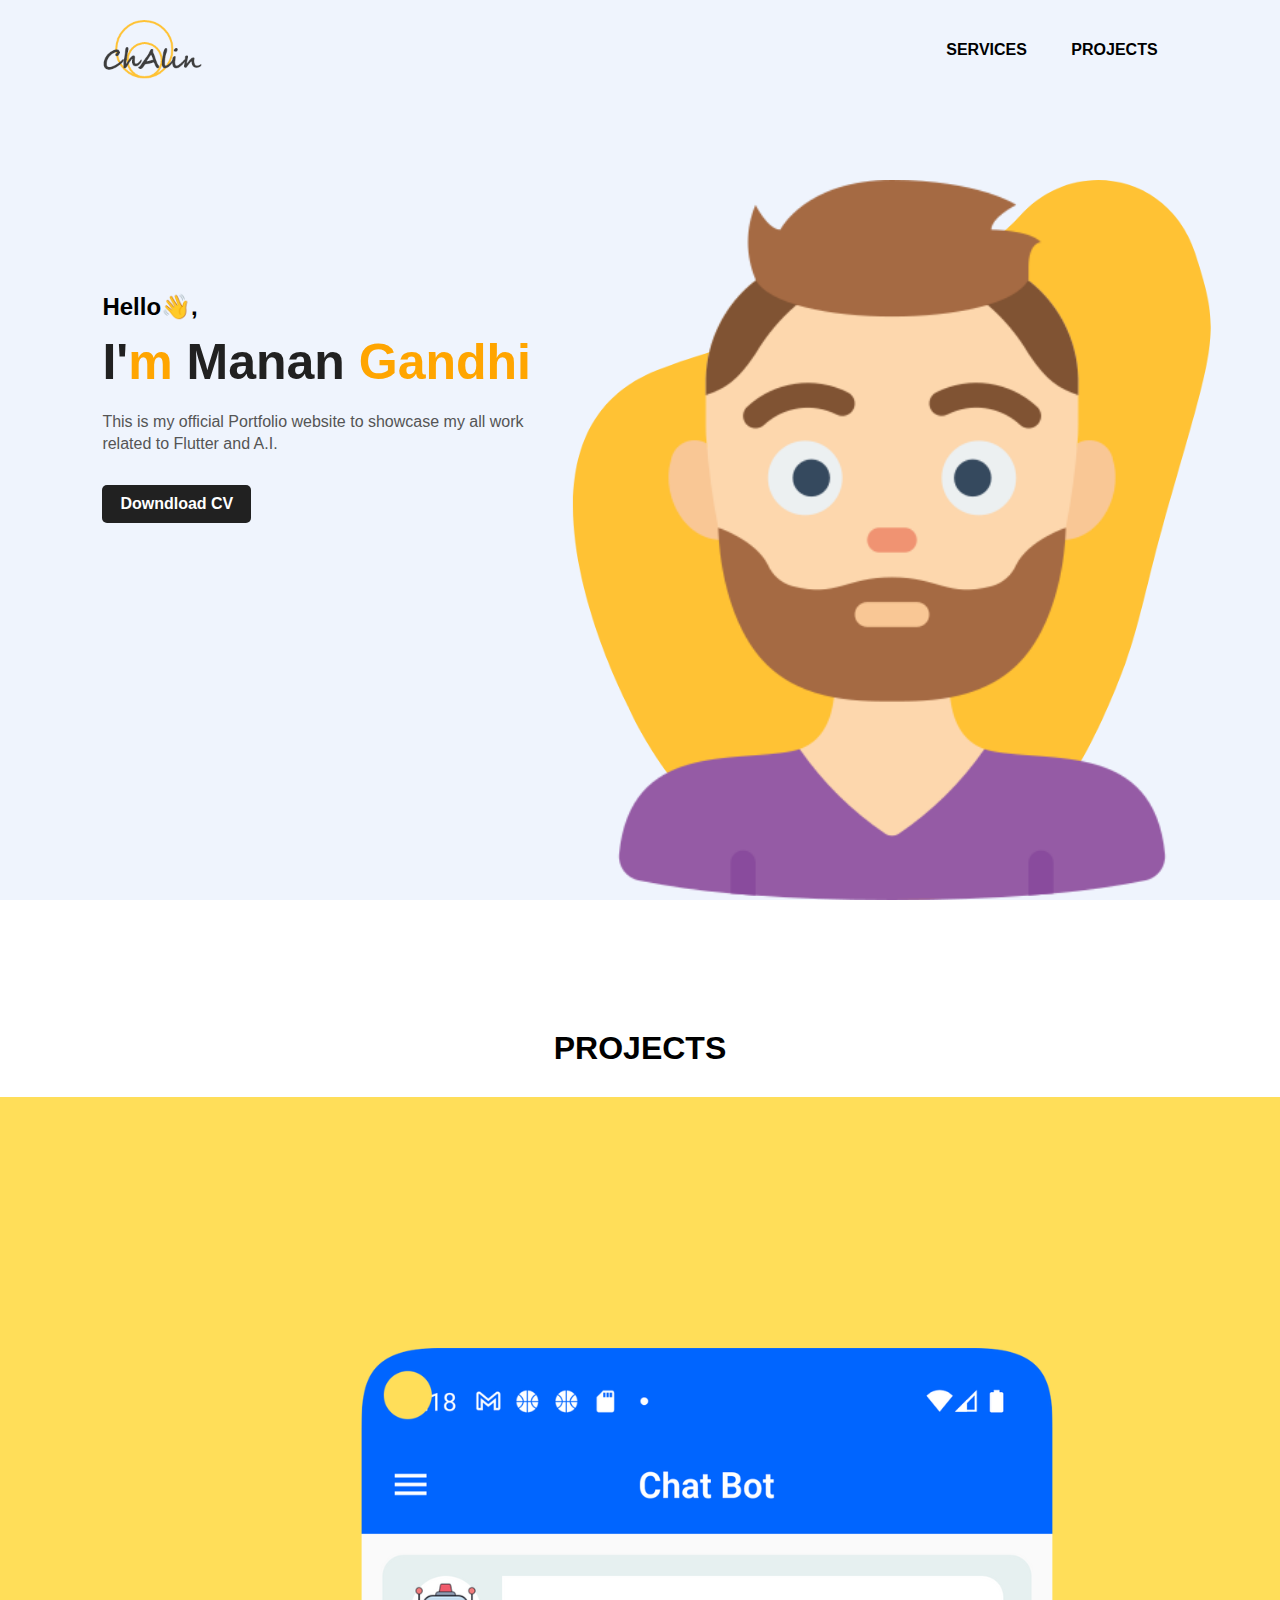
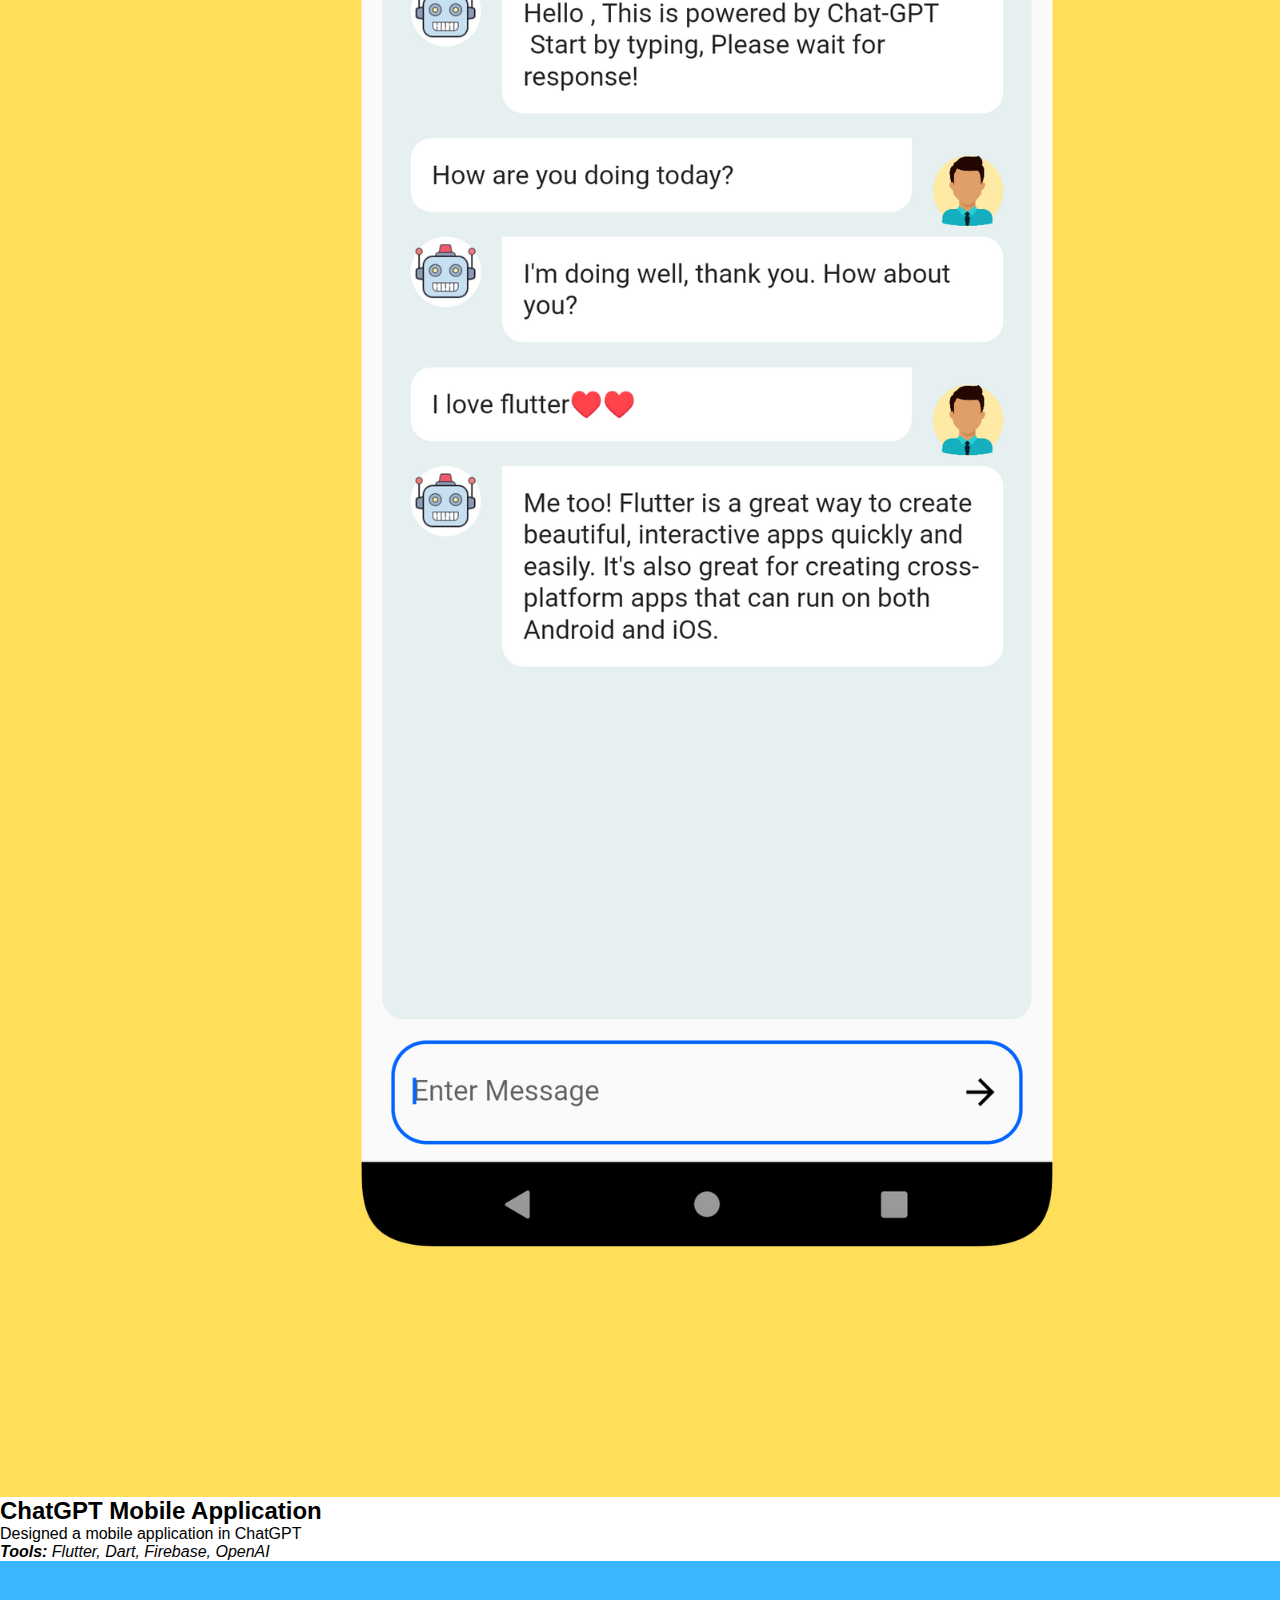
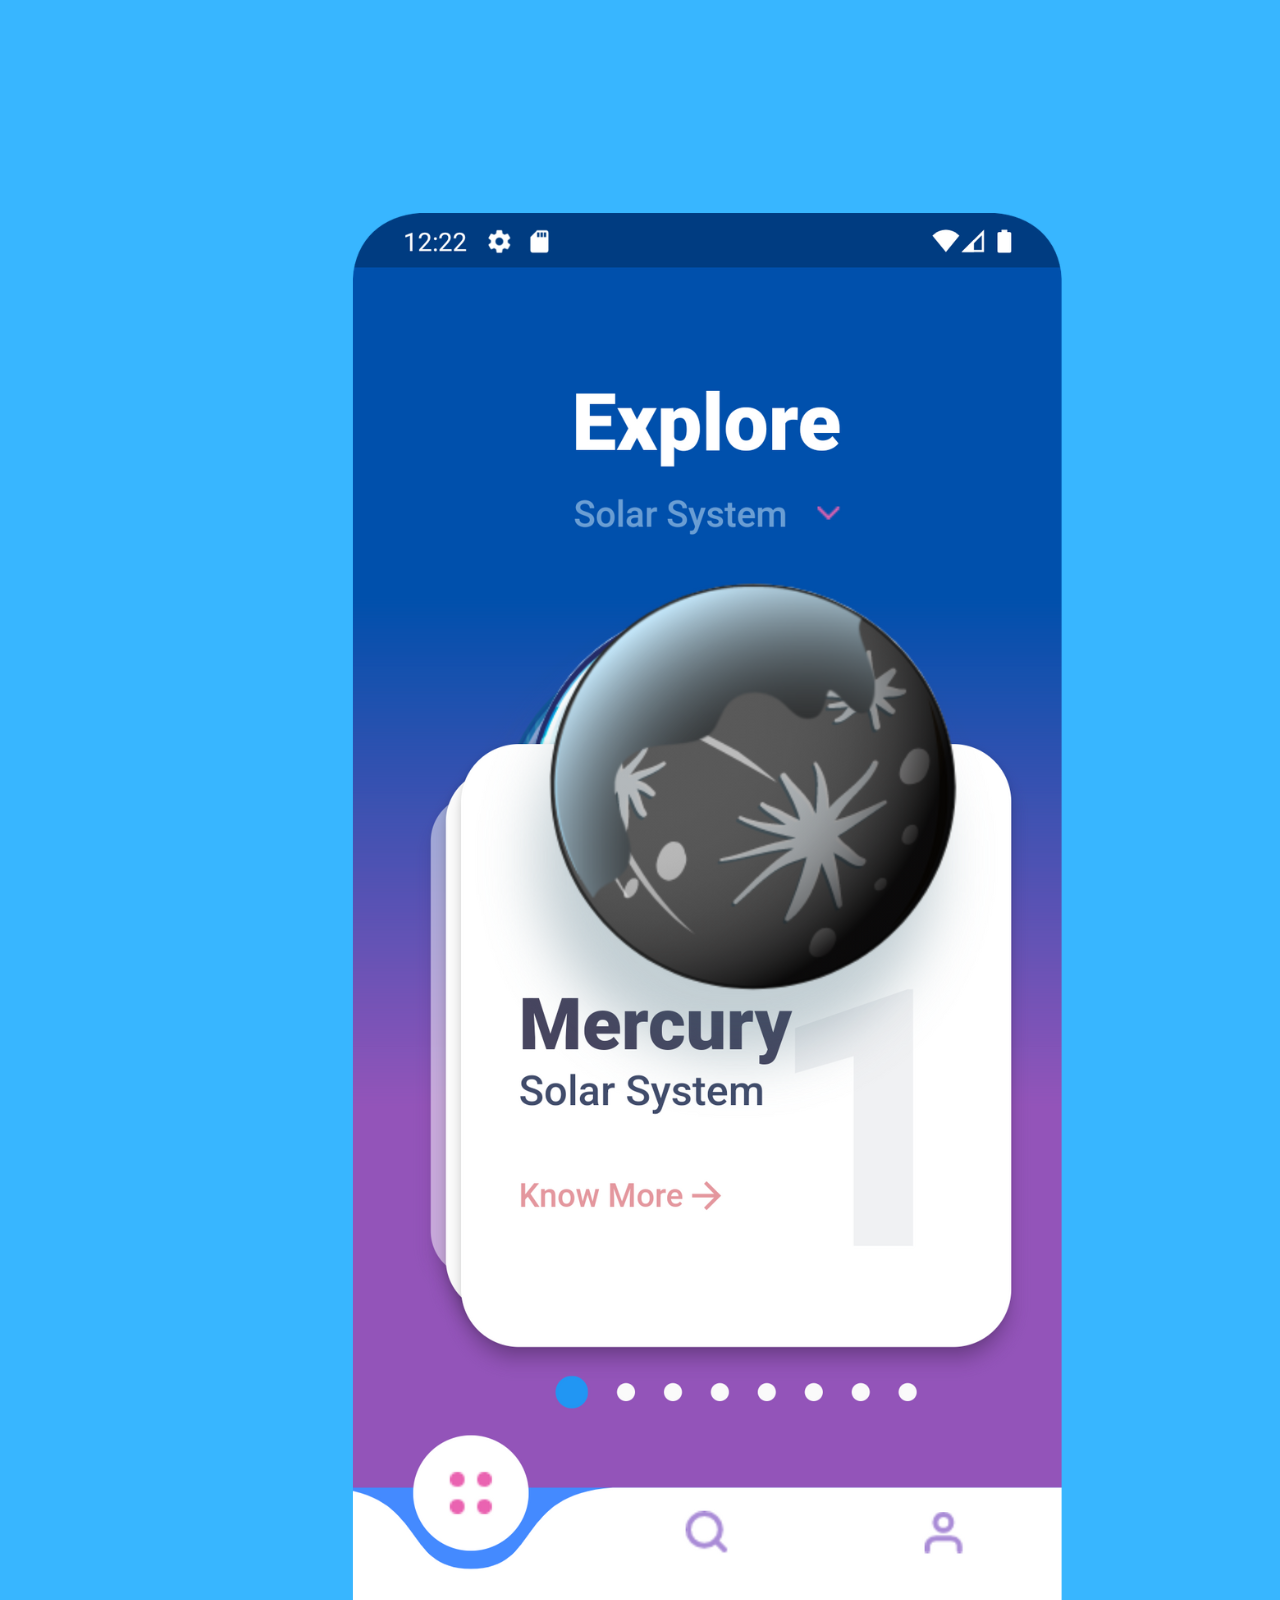
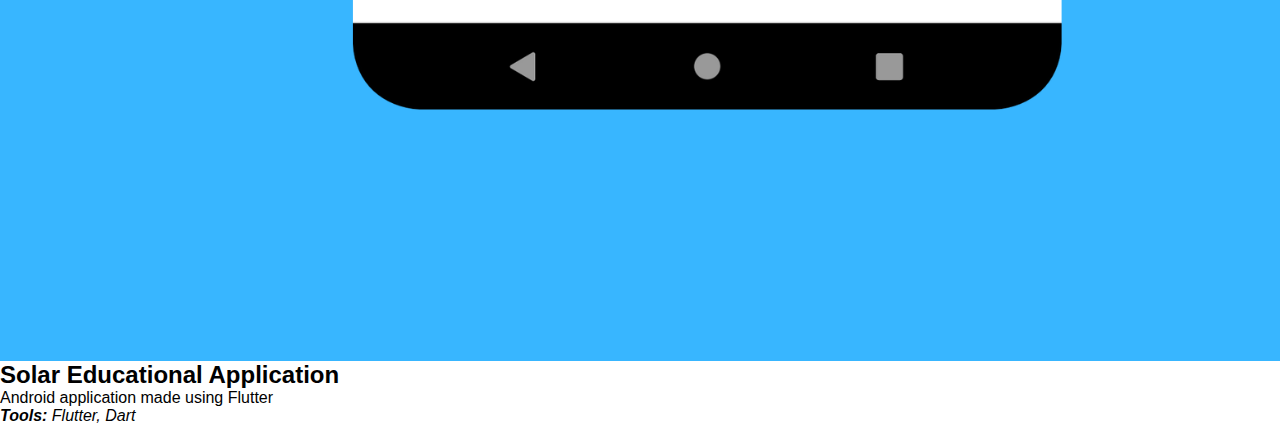
<file: index.html>
<html lang="en">
  <head>
    <meta charset="UTF-8" />
    <meta http-equiv="X-UA-Compatible" content="IE=edge" />
    <meta name="viewport" content="width=device-width, initial-scale=1.0" />
    <title>Personle Portfolio Website</title>
    <link rel="stylesheet" href="styles.css" />
    <link rel="icon" type="image/x-icon" href="images/favicon.png" />

    <link
      rel="stylesheet"
      href="https://cdnjs.cloudflare.com/ajax/libs/font-awesome/5.15.3/css/all.min.css"
      integrity="sha512-iBBXm8fW90+nuLcSKlbmrPcLa0OT92xO1BIsZ+ywDWZCvqsWgccV3gFoRBv0z+8dLJgyAHIhR35VZc2oM/gI1w=="
      crossorigin="anonymous"
      referrerpolicy="no-referrer"
    />
  </head>
  <body>
    <div class="hero">
      <nav class="navbar">
        <img src="images/logo.png" class="logo pages" />
        <ul class="nav-links">
          <li><a href="">SERVICES</a></li>
          <li><a href="#projects">PROJECTS</a></li>
        </ul>
      </nav>
      <div class="detel">
        <h2 style="padding-bottom: 12px">Hello&#x1F44B;,</h2>
        <h1>
          I'<span style="color: orange" ;>m</span> Manan <span>Gandhi</span>
        </h1>
        <p>
          This is my official Portfolio website to showcase my all work <br />
          related to Flutter and A.I.
        </p>
        <a href="images/resume.pdf">Downdload CV</a>
      </div>
      <div class="images">
        <img src="images/shape.png" class="shapepages" />
        <img src="images/men.png" class="menpages" />
      </div>
      <div class="social">
        <a href="http://linkedin.com/in/mananrg"
          ><i class="fab fa-linkedin"></i
        ></a>
        <a href="https://github.com/mananrg"><i class="fab fa-github"></i></a>
      </div>
    </div>

    <div id="projects" style="height: 100%; padding-top: 100px">
      <h1 style="text-align: center; padding-bottom: 30px; padding-top: 30px">
        PROJECTS
      </h1>
      <div class="card-container" style="margin: auto; align-items: center">
        <div class="card" style="margin-right: 30px">
          <div class="card-image">
            <img src="images/chatbot.png" alt="Project 1 Image" />
            <div class="card-content">
              <h2>ChatGPT Mobile Application</h2>
              <p>Designed a mobile application in ChatGPT</p>
              <i><b>Tools: </b>Flutter, Dart, Firebase, OpenAI</i>
            </div>
          </div>
        </div>
        <div class="card">
          <div class="card-image">
            <img src="images/solarpanel.png" alt="Project 2 Image" />
          </div>
          <div class="card-content">
            <h2>Solar Educational Application</h2>
            <p>Android application made using Flutter</p>
            <i><b>Tools: </b>Flutter, Dart</i>
          </div>
        </div>
      </div>
    </div>
  </body>
</html>
</file>
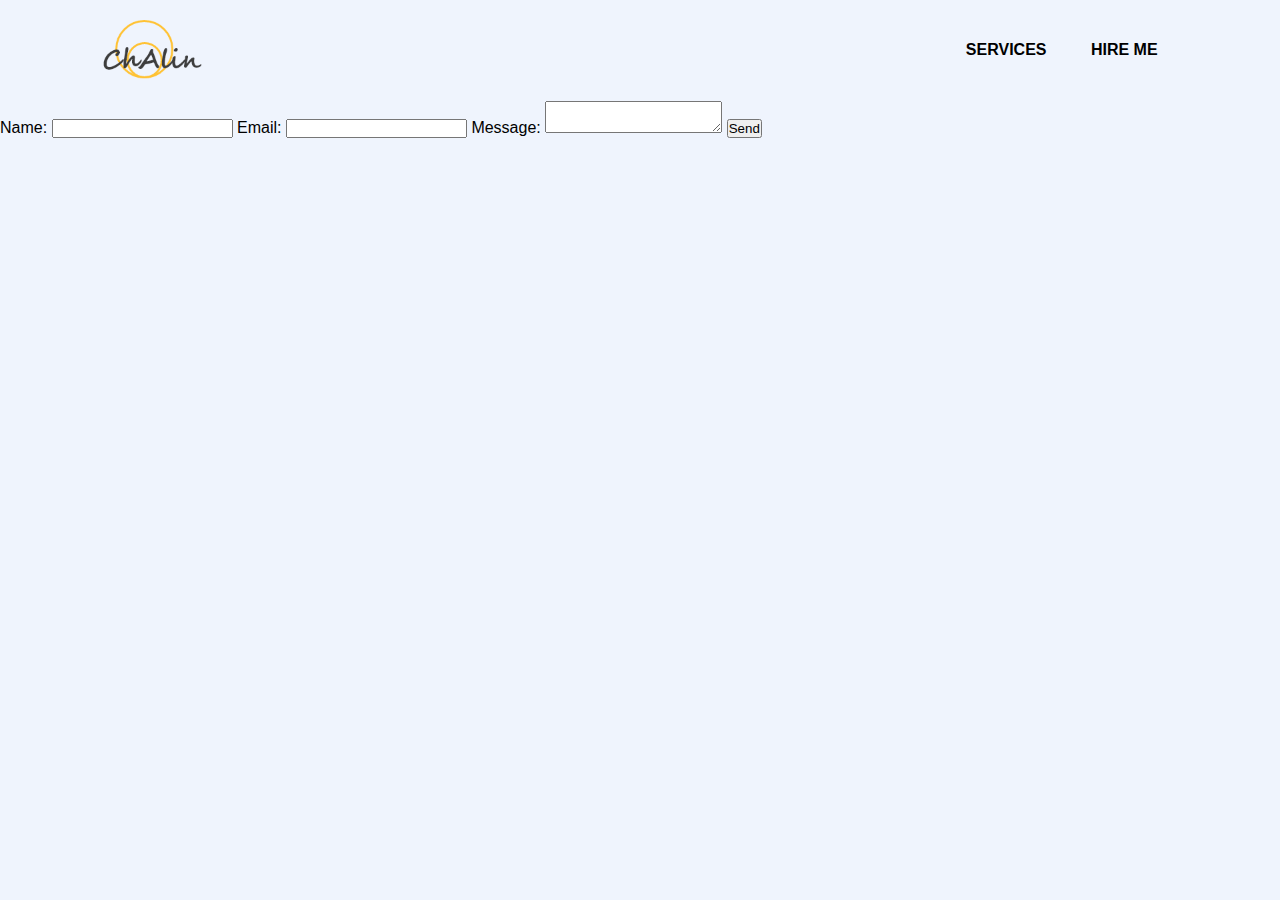
<file: hireme.html>
<!DOCTYPE html>
<html lang="en">
  <head>
    <meta charset="UTF-8" />
    <meta http-equiv="X-UA-Compatible" content="IE=edge" />
    <meta name="viewport" content="width=device-width, initial-scale=1.0" />
    <link rel="stylesheet" href="styles.css">

    <title>Form</title>
  </head>
  <body>
    <div class="hero">
    <nav class="navbar">
        <img src="images/logo.png" class="logo pages">
        <ul class="nav-links">
      
            <li><a href="">SERVICES</a></li>
            <li><a href="hireme.html">HIRE ME</a></li>
        </ul>
    </nav>
    <form method="post" action="send_email.php">
      <label for="name">Name:</label>
      <input type="text" id="name" name="name" required />

      <label for="email">Email:</label>
      <input type="email" id="email" name="email" required />

      <label for="message">Message:</label>
      <textarea id="message" name="message" required></textarea>

      <button type="submit">Send</button>
    </form>
    </div>
  </body>
</html>
</file>
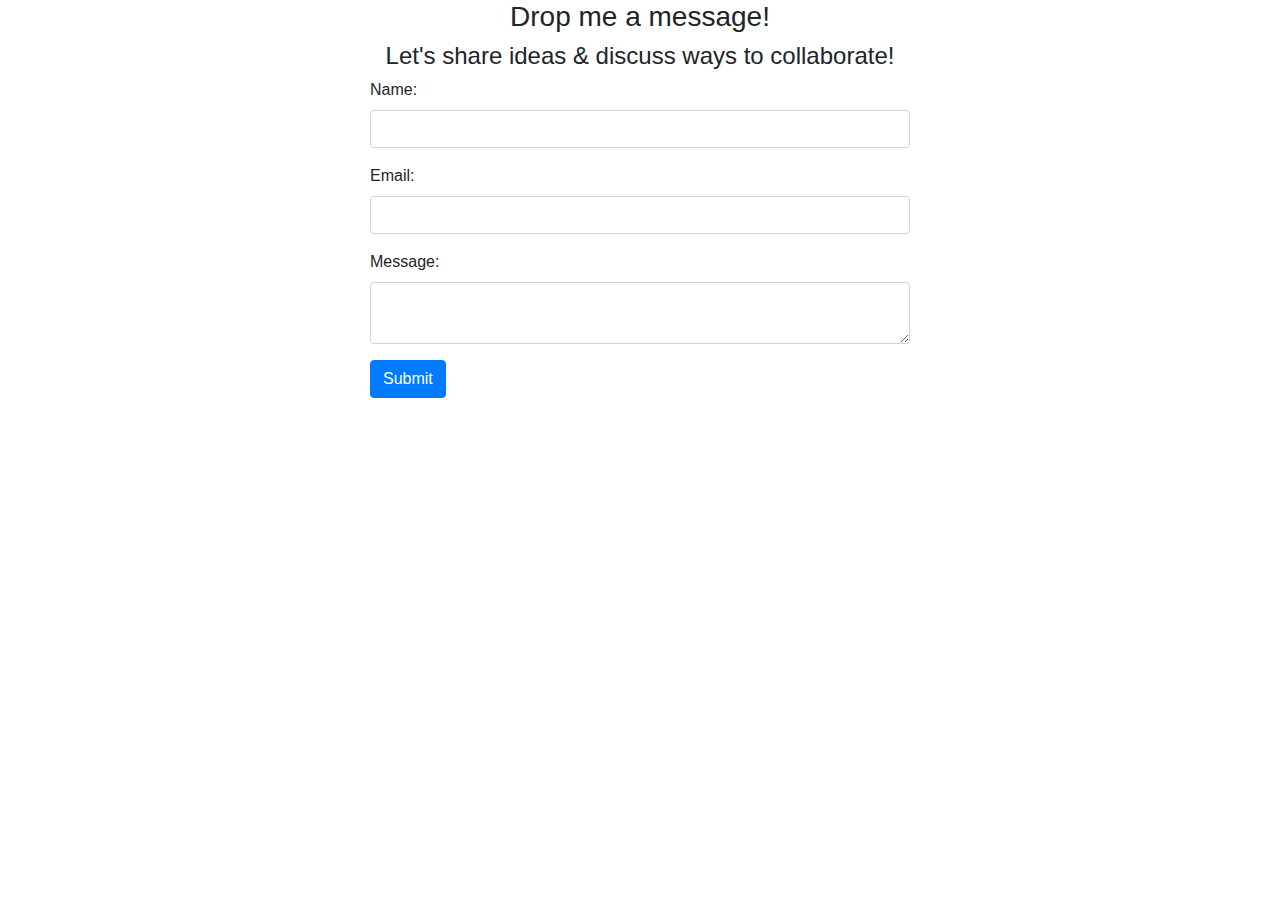
<file: templates/contactus.html>
<!DOCTYPE html>
<html lang="en">
  <head>
    <meta charset="UTF-8" />
    <meta http-equiv="X-UA-Compatible" content="IE=edge" />
    <meta name="viewport" content="width=device-width, initial-scale=1.0" />
    <link rel="icon" type="image/x-icon" href="../static/images/favicon.png" />
    <link
      rel="stylesheet"
      href="https://stackpath.bootstrapcdn.com/bootstrap/4.3.1/css/bootstrap.min.css"
      integrity="sha384-ggOyR0iXCbMQv3Xipma34MD+dH/1fQ784/j6cY/iJTQUOhcWr7x9JvoRxT2MZw1T"
      crossorigin="anonymous"
    />
    <script
      src="https://code.jquery.com/jquery-3.3.1.slim.min.js"
      integrity="sha384-q8i/X+965DzO0rT7abK41JStQIAqVgRVzpbzo5smXKp4YfRvH+8abtTE1Pi6jizo"
      crossorigin="anonymous"
    ></script>
    <script
      src="https://cdnjs.cloudflare.com/ajax/libs/popper.js/1.14.7/umd/popper.min.js"
      integrity="sha384-UO2eT0CpHqdSJQ6hJty5KVphtPhzWj9WO1clHTMGa3JDZwrnQq4sF86dIHNDz0W1"
      crossorigin="anonymous"
    ></script>
    <script
      src="https://stackpath.bootstrapcdn.com/bootstrap/4.3.1/js/bootstrap.min.js"
      integrity="sha384-JjSmVgyd0p3pXB1rRibZUAYoIIy6OrQ6VrjIEaFf/nJGzIxFDsf4x0xIM+B07jRM"
      crossorigin="anonymous"
    ></script>

    <title>Contact Us</title>
  </head>
  <body>



    <div class="container">
      <div class="row">
        <div class="col-md-6 offset-md-3" style="">
          <div class="ufo--basic-text-area align-center">
            <h3 style="text-align: center;">Drop me a message!</h3>
            <h4 style="text-align: center;">Let's share ideas &amp; discuss ways to collaborate!</h4>
          </div>
          <form method="POST">
            <div class="form-group">
              <label for="name">Name:</label>
              <input
                type="text"
                class="form-control"
                id="name"
                name="name"
                required
              />
            </div>
            <div class="form-group">
              <label for="email">Email:</label>
              <input
                type="email"
                class="form-control"
                id="email"
                name="email"
                required
              />
            </div>
            <div class="form-group">
              <label for="message">Message:</label>
              <textarea
                class="form-control"
                id="message"
                name="message"
                required
              ></textarea>
            </div>
            <button type="submit" class="btn btn-primary">Submit</button>
          </form>
        </div>
      </div>
    </div>
  </body>
</html>
</file>
<file: styles.css>
*{
    margin: 0;
    padding: 0;
    font-family: sans-serif;
}

.hero{
    position: relative;
    width: 100%;
    height: 100vh;
    background: #eff4fd;
    position: relative;
}

nav{
    display: flex;
    width: 84%;
    margin: auto;
    padding: 20px 0;
    align-items: center;
    justify-content: space-between;
}

.logo{
    width: 100px;
    cursor: pointer;
}

nav ul li {
    display: inline-block;
    list-style: none;
    margin: 10px 20px;
}

nav ul li a{
    text-decoration: none;
    color: #000;
    font-weight: bold;
}

nav ul li a:hover{
    color: red;
}

.detel{
    margin-left: 8%;
    margin-top: 15%;
}

.detel h1{
    font-size: 50px;
    color: #212121;
    margin-bottom: 20px;
}

span{
    color: orange;
    
}

.detel p{
    color: #555;
    line-height: 22px;
}

.detel a{
    background: #212121;
    padding: 10px 18px;
    text-decoration: none;
    font-weight: bold;
    color: #fff;
    display: inline-block;
    margin: 30px 0;
    border-radius: 5px;
}

.images{
    width: 45%;
    height: 80%;
    position: absolute;
    bottom: 0;
    right: 100px;
}

.images img{
    height: 100%;
    position: absolute;
    left: 50%;
    bottom: 0;
    transform: translateX(-50%);
    transition: bottom 1s, left 1s;
}

.images:hover .shape{
    bottom: 40px;
}

.images:hover .girl{
    left: 45%;
}

.social{
    margin-left: 8%;
    margin-top: 100px;
}

.social a{
    font-size: 30px;
    color: #212121;
    margin-right: 20px;
}

.social a:hover{
    color: orange;
}
</file>
